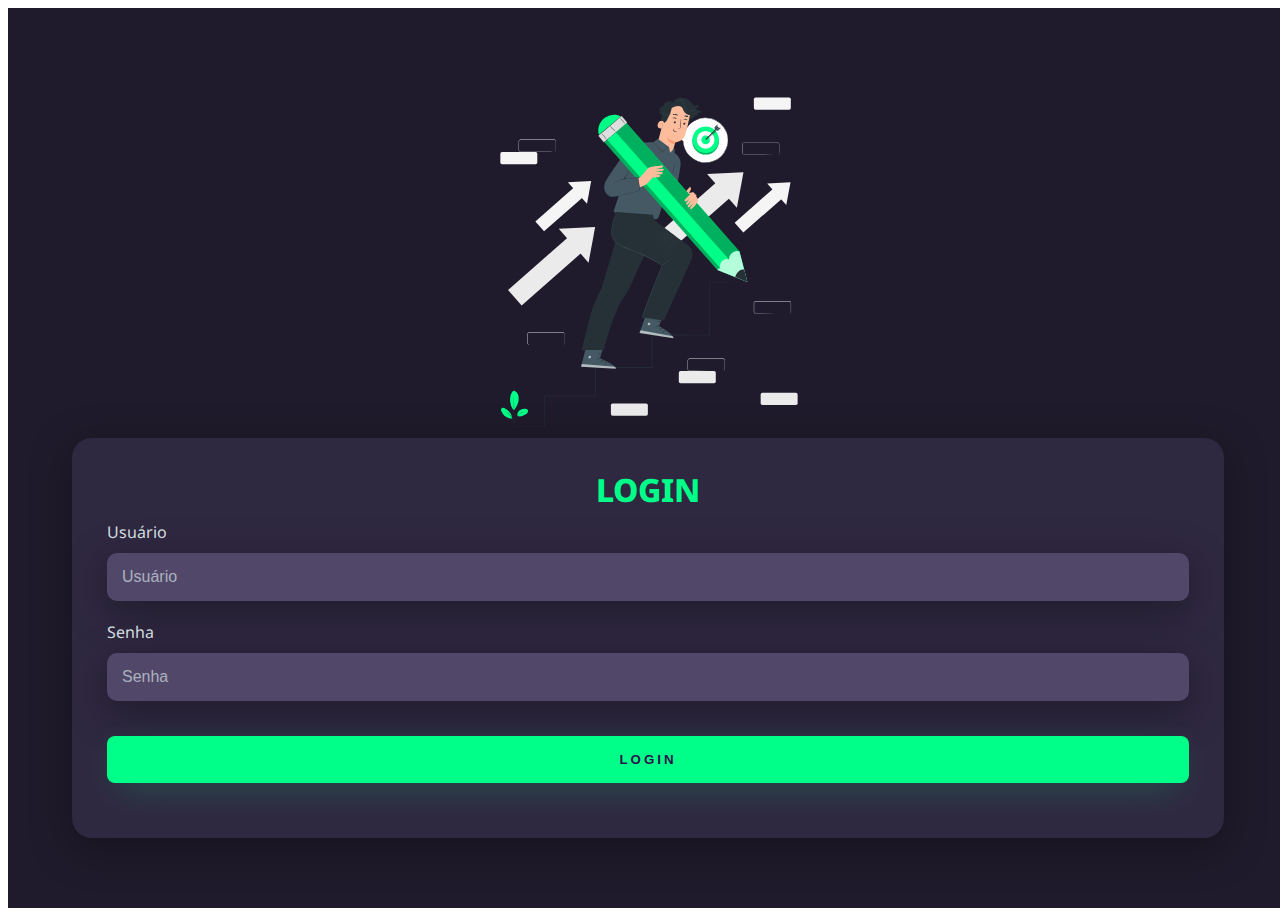
<file: index.html>
<!DOCTYPE html>
<html lang="pt-BR">
<head>
    <meta charset="UTF-8">
    <meta http-equiv="X-UA-Compatible" content="IE=edge">
    <meta name="viewport" content="width=device-width, initial-scale=1.0">
    <link rel="stylesheet" href="style.css">
    <title>Login</title>
</head>
<body>
    <div class="main-login">
        <div class="left-login">
            <h1>Faça o seu login com seu email <br /> Entre para o nosso time.</h1>
            <img src="animate-toon.svg" class="left-login-image" alt="animate-toon">
        </div>
        <div class="right-login">
            <div class="card-login">
                <h1>LOGIN</h1>
                <div class="textfield">
                    <label for="usuario">Usuário</label>
                    <input type="email" name="usuario" placeholder="Usuário"/>
                </div>
                <div class="textfield">
                    <label for="senha">Senha</label>
                    <input type="password" name="senha" placeholder="Senha">
                </div>
                <button class="btn-login">Login</button>
            </div>
        </div>
    </div>
</body>
</html>
</file>
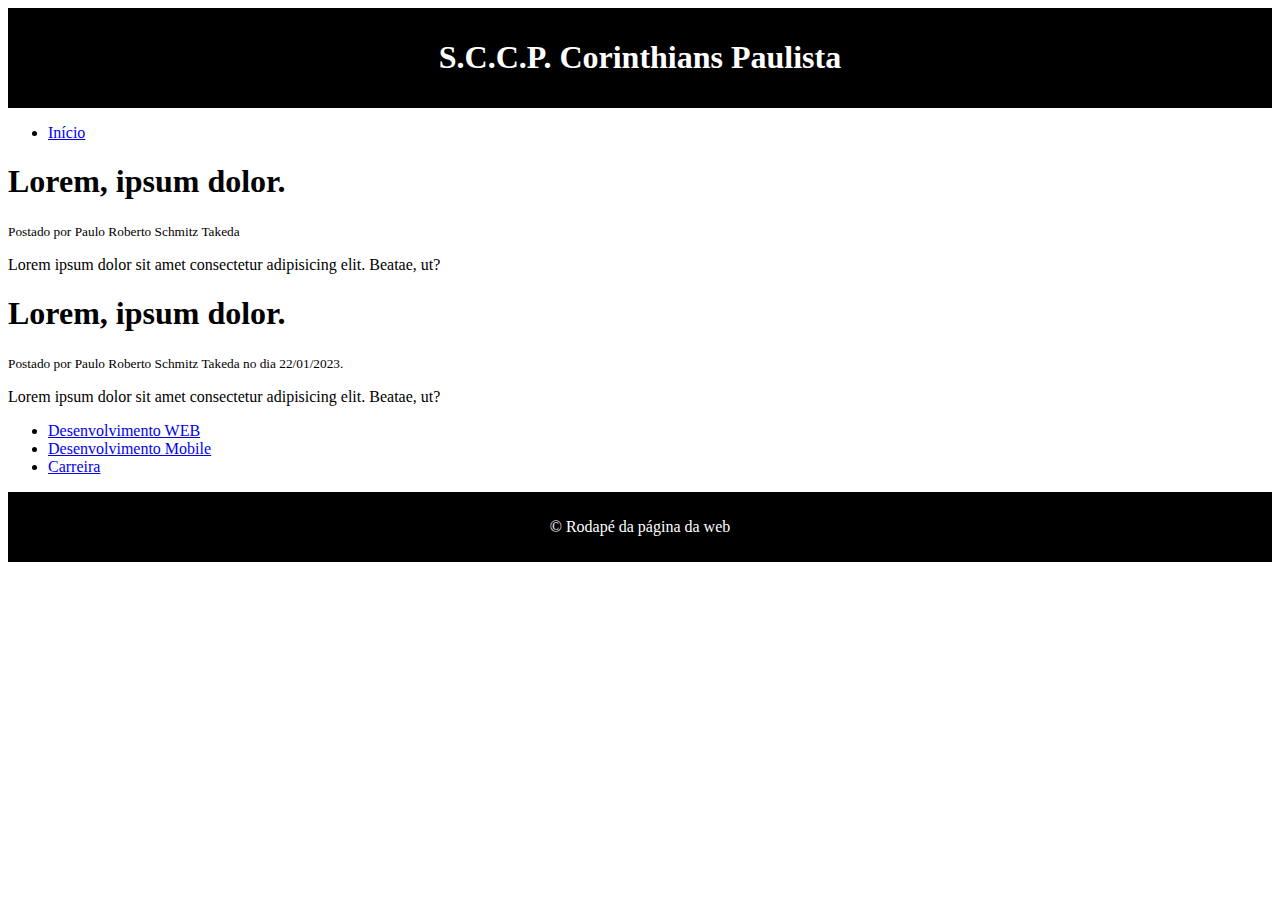
<file: blog.html>
<!DOCTYPE html>
<html>
<style>
    .main-header {
        color: white;
        background-color: black;
        text-align: center;
        padding: 10px;
    }
    .main-footer {
        color: white;
        background-color: black;
        text-align: center;
        padding: 10px;
    }
</style>

<head>
    <title>Blog</title>
</head>

<body>
    <header class="main-header">
        <h1>S.C.C.P. Corinthians Paulista</h1>
    </header>
    <nav>
        <ul>
            <li><a href="index.html">Início</a></li>
        </ul>
    </nav>
    <section>
        <article>
            <h1>Lorem, ipsum dolor.</h1>
            <small>Postado por Paulo Roberto Schmitz Takeda</small>
            <p>Lorem ipsum dolor sit amet consectetur adipisicing elit. Beatae, ut?</p>
        </article>
        <article>
            <h1>Lorem, ipsum dolor.</h1>
            <small>Postado por Paulo Roberto Schmitz Takeda no dia 22/01/2023.</small>
            <p>Lorem ipsum dolor sit amet consectetur adipisicing elit. Beatae, ut?</p>
        </article>
    </section>
    <aside>
        <ul>
            <li><a href="exemplo.html">Desenvolvimento WEB</a></li>
            <li><a href="exemplo.html">Desenvolvimento Mobile</a></li>
            <li><a href="exemplo.html">Carreira</a></li>
        </ul>
    </aside>
    <footer class="main-footer">
        <p>&copy; Rodapé da página da web</p>
    </footer>
</body>

</html>
</file>
<file: style.css>
@import url('https://fonts.googleapis.com/css2?family=Noto+Sans:wght@400;700&display=swap');

body {
    border: 0;
    font-family: 'Noto Sans', sans-serif;
}

body * {
    box-sizing: border-box;
}

.main-login {
    width: 100vw;
    height: 100vh;
    background: #201b2c;
    display: flex;
    justify-content: center;
    align-items: center;
}

.left-login {
    width: 50vh;
    height: 100vh;
    display: flex;
    justify-content: center;
    align-items: center;
    flex-direction: column;
}

.left-login > h1 {
    font-size: 3vw;
    color: #77ffc0;
}

.left-login-image {
    width: 35vw;
}

.right-login {
    width: 50vh;
    height: 100vh;
    display: flex;
    justify-content: center;
    align-items: center;
}

.card-login {
    width: 60%;
    display: flex;
    justify-content: center;
    align-items: center;
    flex-direction: column;
    padding: 30px 35px;
    background: #2f2841;
    border-radius: 20px;
    box-shadow: 0px 10px 40px #00000056;
}

.card-login > h1 {
    color: #00ff88;
    font-weight: 800;
    margin: 0;
}

.textfield {
    width: 100%;
    display: flex;
    flex-direction: column;
    align-items: flex-start;
    justify-content: center;
    margin: 10px 0px;
}

.textfield > input {
    width: 100%;
    border: none;
    border-radius: 10px;
    padding: 15px;
    background: #514869;
    color: #f0ffffde;
    font-size: 12pt;
    box-shadow: 0px 10px 40px #00000056;
    outline: none;
    box-sizing: border-box;
}

.textfield > label {
    color: #f0ffffde;
    margin-bottom: 10px;
}

.textfield > input::placeholder {
    color: #f0ffff94;
}

.btn-login {
    width: 100%;
    padding: 16px 0px;
    margin: 25px;
    border: none;
    border-radius: 8px;
    outline: none;
    text-transform: uppercase;
    font-weight: 800;
    letter-spacing: 3px;
    color: #2b134b;
    background: #00ff88;
    cursor: pointer;
    box-shadow: 0px 10px 40px -12px #00ff8052;
}

@media only screen and (max-height: 1080px) {
    .card-login {
        width: 85%;
    }
}

@media only screen and (max-width: 2400px) {
    .main-login {
        flex-direction: column;
    }
    .left-login > h1 {
        display: none;
    }
    .left-login {
        width: 100%;
        height: auto;
    }

    .right-login {
        width: 100%;
        height: auto;
    }

    .left-login-image {
        width: 40vh;
    }

    .card-login {
        width: 90%;
    }
}
</file>
